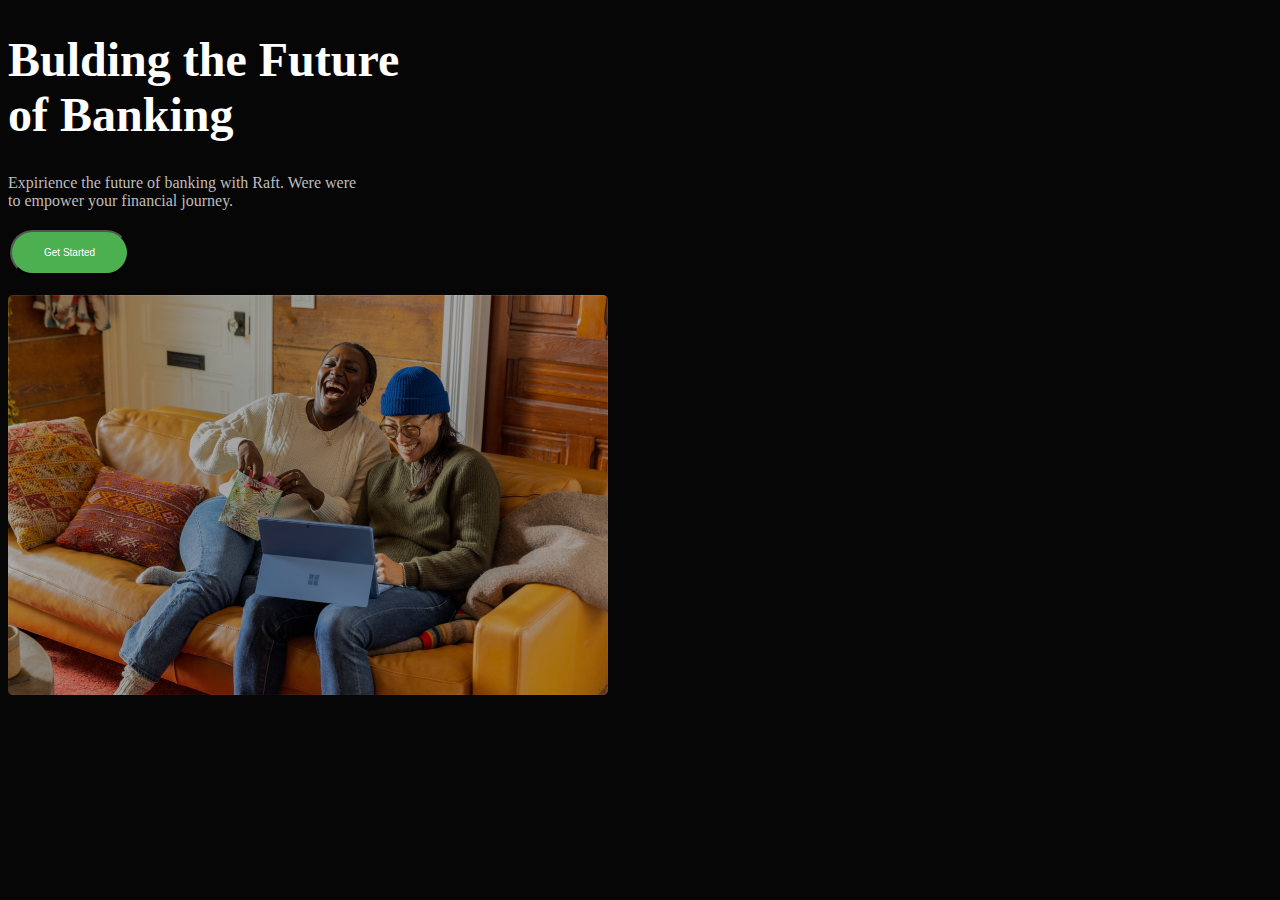
<file: index.html>
<!DOCTYPE html>
<html lang="en">
<head>
    <meta charset="UTF-8">
    <meta name="viewport" content="width=device-width, initial-scale=1.0">
    <title>Document</title>
    <link rel="stylesheet" type="text/css" href="style.css">
</head>
<body>
    <h1> Bulding the Future 
        <br> of Banking</h1>
    <p>Expirience the future of banking with Raft. Were were  
     <br>   to empower your financial journey.</p>
    <button class="button">Get Started</button>
<p></p>
    <img src="image.png" height="400" width="600">

</body>
</html>
</file>
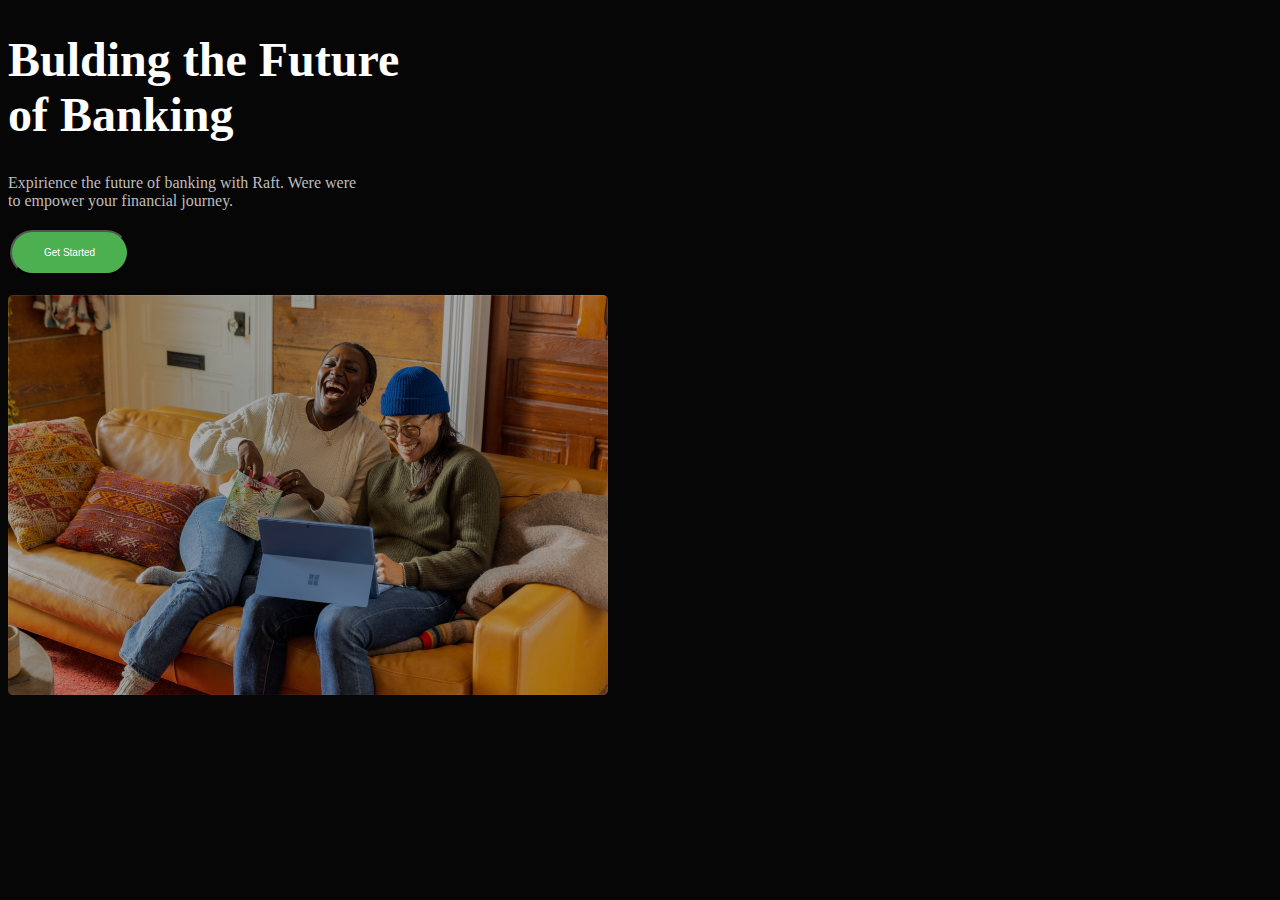
<file: ficha 6/index.html>
<!DOCTYPE html>
<html lang="en">
<head>
    <meta charset="UTF-8">
    <meta name="viewport" content="width=device-width, initial-scale=1.0">
    <title>Document</title>
    <link rel="stylesheet" type="text/css" href="style.css">
</head>
<body>
    <h1> Bulding the Future 
        <br> of Banking</h1>
    <p>Expirience the future of banking with Raft. Were were  
     <br>   to empower your financial journey.</p>
    <button class="button">Get Started</button>
<p></p>
    <img src="image.png" height="400" width="600">

</body>
</html>
</file>
<file: style.css>
body {
    background-color: #070606;
 }
 
 h1 {
    color: #ffffff;
    font-family: 'Raleway';
    font-size: 3em;
 }
 
 p {
    color: #BDBDBD;
    font-family: 'Raleway';
    font-size: 1em;
 }
 
 h2 {
    color: #2B892E;
 }
 
 .button {
    background-color: #4CAF50;
    color: white;
    padding: 15px 32px;
    text-align: center;
    font-size: 10px;
    margin: 4px 2px;
    cursor: pointer;
    border-radius: 25px;
 }
</file>
<file: ficha 6/style.css>
body {
    background-color: #070606;
 }
 
 h1 {
    color: #ffffff;
    font-family: 'Raleway';
    font-size: 3em;
 }
 
 p {
    color: #BDBDBD;
    font-family: 'Raleway';
    font-size: 1em;
 }
 
 h2 {
    color: #2B892E;
 }
 
 .button {
    background-color: #4CAF50;
    color: white;
    padding: 15px 32px;
    text-align: center;
    font-size: 10px;
    margin: 4px 2px;
    cursor: pointer;
    border-radius: 25px;
 }
</file>
